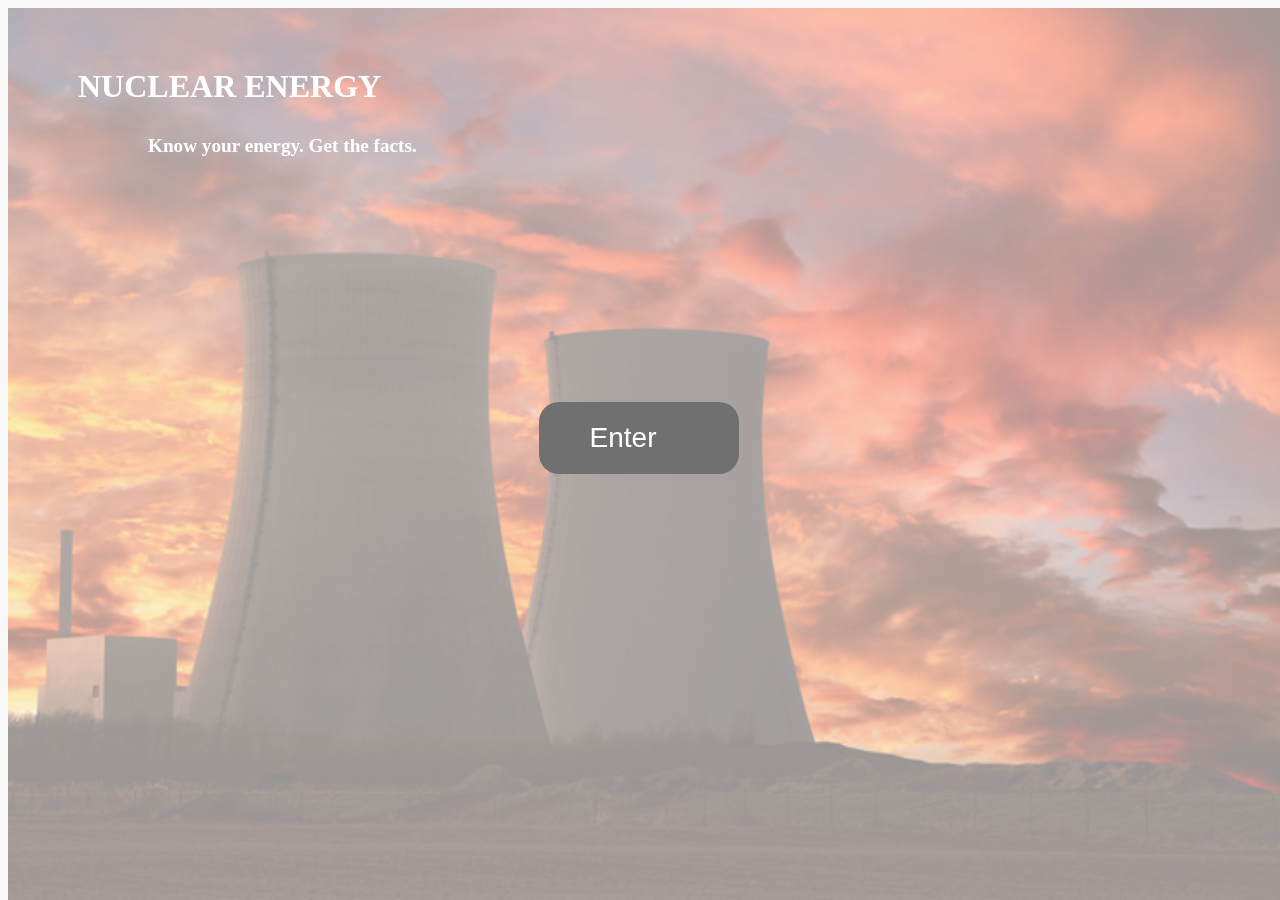
<file: index.html>
<!DOCTYPE html>
<html>
<head>
	<meta charset="utf-8">
<link rel="stylesheet" type="text/css" href="style.css">
<title>index</title>
</head>
<body>
<div id="index">
<div id=indeximg><img src="nuclearpower.jpg"></div>
<div id="indexcontent">
<h1>NUCLEAR ENERGY</h1>
<h4> Know your energy.&nbsp;Get the facts.</h4>
<a href="home.html"><button class="button" ><span>Enter</span></button></a>
</div>
</div>
</body>
</html>
</file>
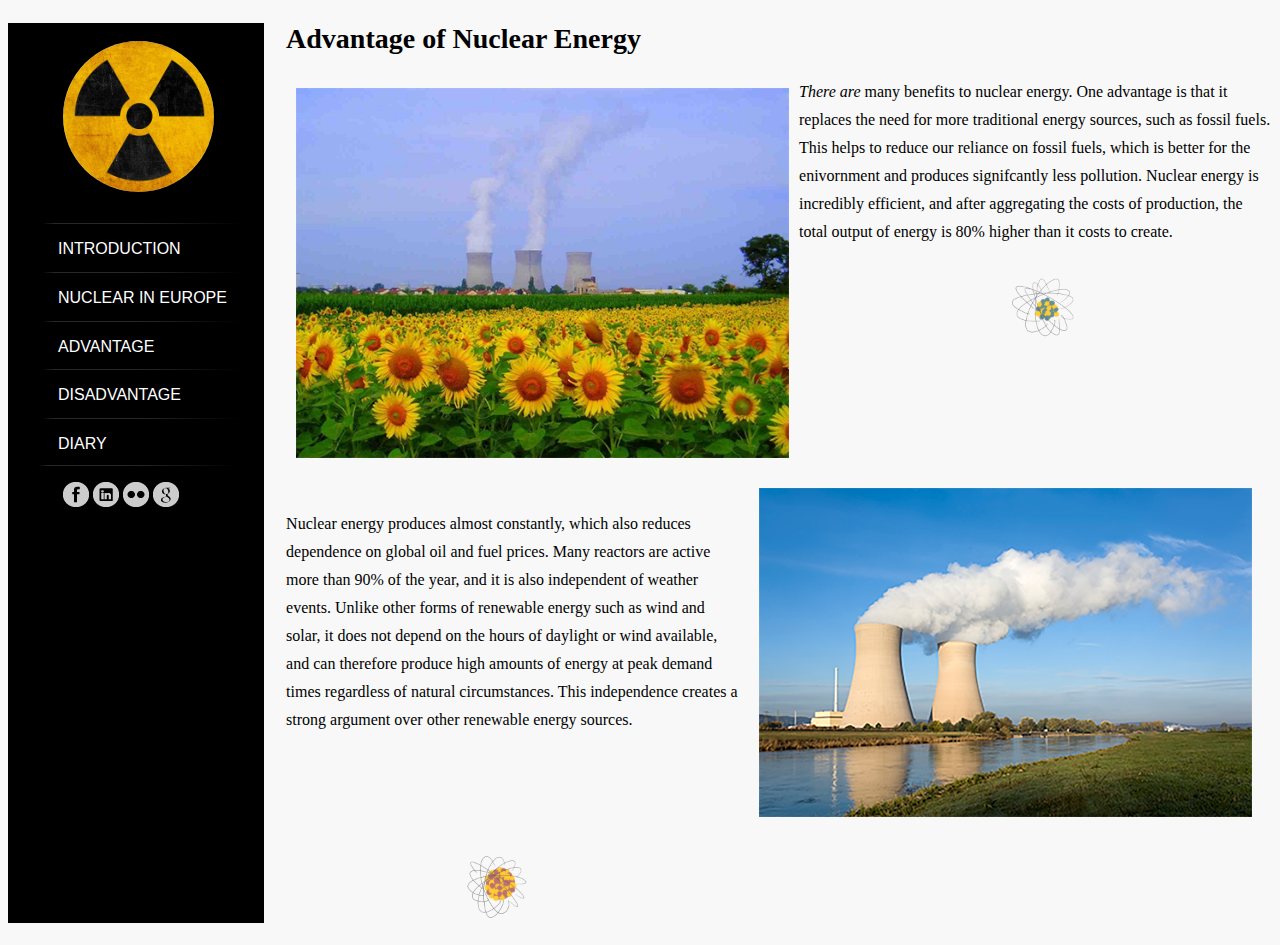
<file: advantage.html>
<!DOCTYPE html>
<html>
<head>
	<meta charset="utf-8">
	<link rel="stylesheet" type="text/css" href="style.css">
	<title>advantage</title>
</head>

<body>
<!-- NAVIGATION BAR -->
<div id="sidebar">
<div id="log">
<a href="home.html"><img src="logo_navi.jpg"></a>
</div>
<div id="menu">
<ul style="list-style-type:none">
	<li> <a href="introduction.html">INTRODUCTION</a><br> </li>
	<li> <a href="nuclear in europe.html">NUCLEAR IN EUROPE</a><br></li>
	<li> <a href="advantage.html">ADVANTAGE</a><br> </li>
	<li> <a href="disadvantage.html">DISADVANTAGE</a><br></li>
	<li> <a href="diary.html">DIARY</a><br></li>
</ul>
</div>
<div id="bottom">
	<a href="https://www.facebook.com/"><img src="icon-facebook.png"></a> 
	<a href="https://www.linkedin.com/"><img src="icon-linkedin.png"></a>
	<a href="https://www.flickr.com/"><img src="icon-flickr.png"></a>
	<a href="https://www.google.at/"><img src="icon-google.png"></a>
</div>
</div>
<!-- advantage -->
<div id="advantage">
<h2>Advantage of Nuclear Energy</h2>
<IMG class="flowers" img src="flowers.png" alt="stack">
<p><em>There are</em>  many benefits to nuclear energy. One advantage is that it replaces the need for more traditional energy sources, such as fossil fuels. 
This helps to reduce our reliance on fossil fuels, which is better for the enivornment and produces signifcantly less pollution. Nuclear energy is incredibly efficient, 
and after aggregating the costs of production, the total output of energy is 80% higher than it costs to create. 
</p>
<IMG class="displayed1"img src="mole.png" alt="molecule"  style="width:100px;height:100px;">
<IMG class="stack" img src="stack.png" alt="stack" >
 <div id="adv1"> 
 <p>
Nuclear energy produces almost constantly, which also reduces dependence on global oil and fuel prices. 
Many reactors are active more than 90% of the year, and it is also independent of weather events. 
Unlike other forms of renewable energy such as wind and solar, it does not depend on the hours of daylight or wind available, 
and can therefore produce high amounts of energy at peak demand times regardless of natural circumstances. 
This independence creates a strong argument over other renewable energy sources. 
</p>
</div>
</div>
<IMG class="displayed" img src="redmole.png" alt="molecule"  style="width:100px;height:100px;">
</body>
</html>
</file>
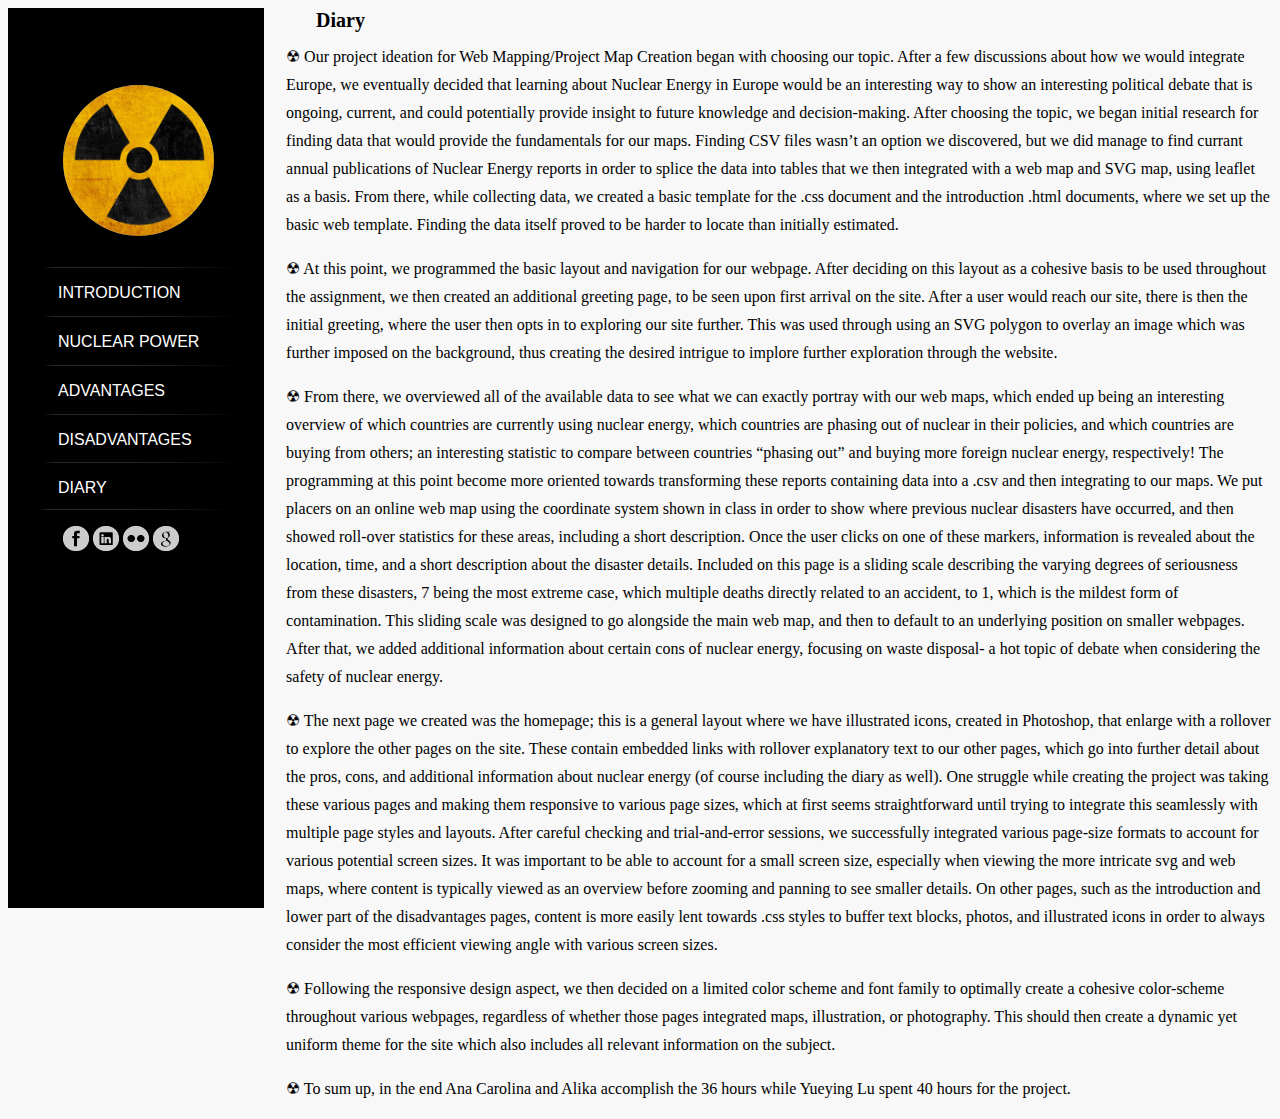
<file: diary.html>
<!doctype html>
<html>
 <head>
   <link rel="stylesheet" type="text/css" href="style.css">
      <meta charset="utf-8">
        <title>Nuclear Energy</title>
  </head>
  
  <body>
<!-- NAVIGATION BAR -->
<div id="sidebar">
<div id="log">
<h3> DIARY </h3>
<a href="home.html"><img src="logo_navi.jpg"></a>
</div>
<div id="menu">
<ul style="list-style-type:none">
	<li> <a href="introduction.html">INTRODUCTION</a><br> </li>
	<li> <a href="nuclear in europe.html">NUCLEAR POWER</a><br></li>
	<li> <a href="advantage.html">ADVANTAGES</a><br> </li>
	<li> <a href="disadvantage.html">DISADVANTAGES</a><br></li>
	<li> <a href="diary.html">DIARY</a><br></li>
</ul>
</div>
<div id="bottom">
	<a href="https://www.facebook.com/"><img src="icon-facebook.png"></a> 
	<a href="https://www.linkedin.com/"><img src="icon-linkedin.png"></a>
	<a href="https://www.flickr.com/"><img src="icon-flickr.png"></a>
	<a href="https://www.google.at/"><img src="icon-google.png"></a>
</div>
</div>
<div id="diary">
<div class="subtitle">Diary</div> 
	<p>&#9762 Our project ideation for Web Mapping/Project Map Creation began with choosing our topic. After a few discussions about how we would integrate Europe, we eventually decided that learning about Nuclear Energy in Europe would be an interesting way to show an interesting political debate that is ongoing, current, and could potentially provide insight to future knowledge and decision-making. After choosing the topic, we began initial research for finding data that would provide the fundamentals for our maps. Finding CSV files wasn’t an option we discovered, but we did manage to find currant annual publications of Nuclear Energy reports in order to splice the data into tables that we then integrated with a web map and SVG map, using leaflet as a basis. From there, while collecting data, we created a basic template for the .css document and the introduction .html documents, where we set up the basic web template. Finding the data itself proved to be harder to locate than initially estimated.
	</p>
	<p>&#9762 At this point, we programmed the basic layout and navigation for our webpage. After deciding on this layout as a cohesive basis to be used throughout the assignment, we then created an additional greeting page, to be seen upon first arrival on the site. After a user would reach our site, there is then the initial greeting, where the user then opts in to exploring our site further. This was used through using an SVG polygon to overlay an image which was further imposed on the background, thus creating the desired intrigue to implore further exploration through the website.</p>
	<p>&#9762 From there, we overviewed all of the available data to see what we can exactly portray with our web maps, which ended up being an interesting overview of which countries are currently using nuclear energy, which countries are phasing out of nuclear in their policies, and which countries are buying from others; an interesting statistic to compare between countries “phasing out” and buying more foreign nuclear energy, respectively! The programming at this point become more oriented towards transforming these reports containing data into a .csv and then integrating to our maps. We put placers on an online web map using the coordinate system shown in class in order to show where previous nuclear disasters have occurred, and then showed roll-over statistics for these areas, including a short description. Once the user clicks on one of these markers, information is revealed about the location, time, and a short description about the disaster details. Included on this page is a sliding scale describing the varying degrees of seriousness from these disasters, 7 being the most extreme case, which multiple deaths directly related to an accident, to 1, which is the mildest form of contamination. This sliding scale was designed to go alongside the main web map, and then to default to an underlying position on smaller webpages. After that, we added additional information about certain cons of nuclear energy, focusing on waste disposal- a hot topic of debate when considering the safety of nuclear energy.</p>
	<p>&#9762 The next page we created was the homepage; this is a general layout where we have illustrated icons, created in Photoshop, that enlarge with a rollover to explore the other pages on the site. These contain embedded links with rollover explanatory text to our other pages, which go into further detail about the pros, cons, and additional information about nuclear energy (of course including the diary as well).
One struggle while creating the project was taking these various pages and making them responsive to various page sizes, which at first seems straightforward until trying to integrate this seamlessly with multiple page styles and layouts. After careful checking and trial-and-error sessions, we successfully integrated various page-size formats to account for various potential screen sizes. It was important to be able to account for a small screen size, especially when viewing the more intricate svg  and web maps, where content is typically viewed as an overview before zooming and panning to see smaller details. On other pages, such as the introduction and lower part of the disadvantages pages, content is more easily lent towards .css styles to buffer text blocks, photos, and illustrated icons in order to always consider the most efficient viewing angle with various screen sizes.</p>
<p>&#9762 Following the responsive design aspect, we then decided on a limited color scheme and font family to optimally create a cohesive color-scheme throughout various webpages, regardless of whether those pages integrated maps, illustration, or photography. This should then create a dynamic yet uniform theme for the site which also includes all relevant information on the subject.
 </P>
	<p>&#9762 To sum up, in the end Ana Carolina and Alika accomplish the 36 hours while Yueying Lu spent 40 hours for the project. </P>
	</div>
	</body>
	</html>
</file>
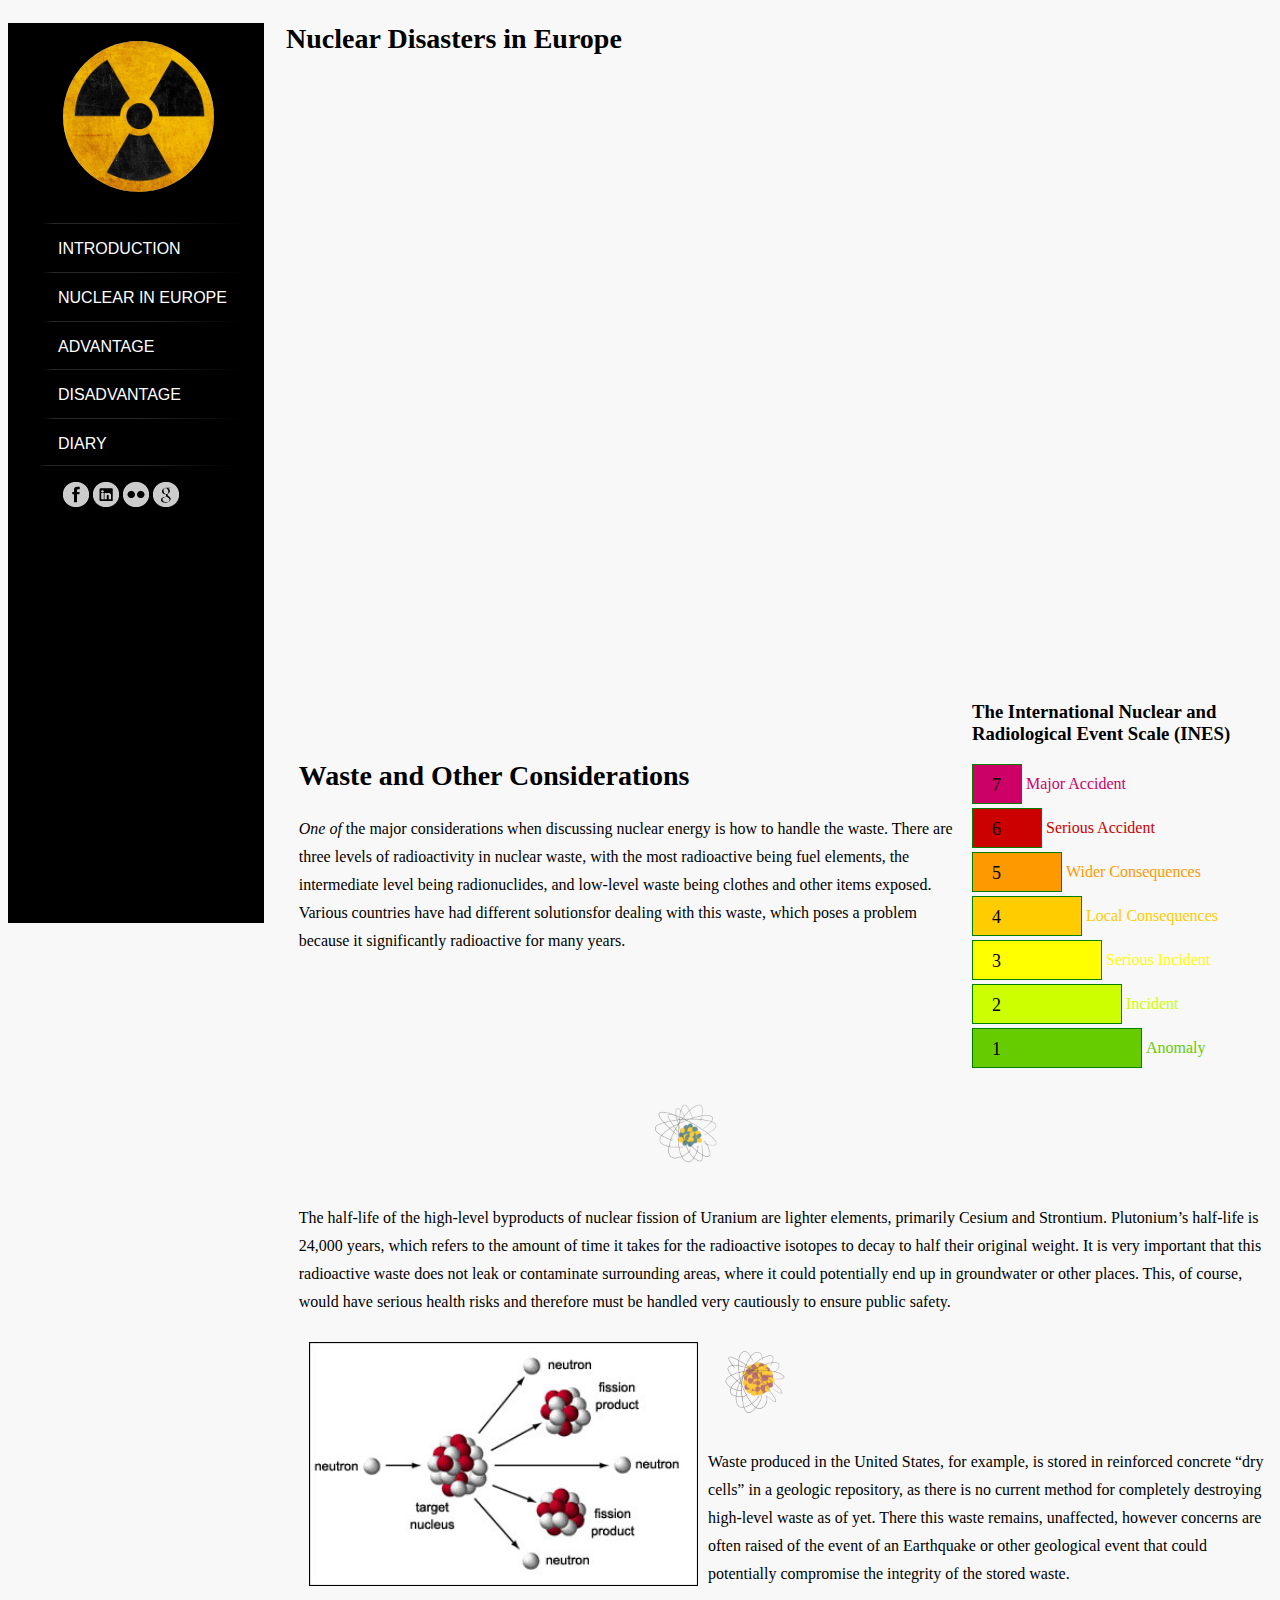
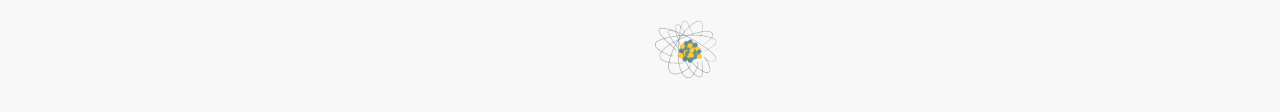
<file: disadvantage.html>
<!doctype html>
<html lang="en">
	<head>
		<meta charset="utf-8">
		<title>Disadvantage</title>
		
		<link rel="stylesheet" type="text/css" href="style.css">
		</style>
		
	<link rel="stylesheet" href="http://cdn.leafletjs.com/leaflet-0.7.3/leaflet.css">
	<script src="http://cdn.leafletjs.com/leaflet-0.7.3/leaflet.js"></script>
	
	</head>
	
	<body>
	

	
<!--Place where I inserted the navigation bar for the page desaster-->	
<div id="sidebar">
<div id="log">
<a href="home.html"><img src="logo_navi.jpg"></a>
</div>
<div id="menu">
<ul style="list-style-type:none">
<li> <a href="introduction.html">INTRODUCTION</a><br> </li>
<li> <a href="nuclear in europe.html">NUCLEAR IN EUROPE</a><br></li>
<li> <a href="advantage.html">ADVANTAGE</a><br> </li>
<li> <a href="disadvantage.html">DISADVANTAGE</a><br></li>
<li> <a href="diary.html">DIARY</a><br></li>
</ul>
<div id="bottom">
 <a href="https://www.facebook.com/"><img src="icon-facebook.png"></a> 
 <a href="https://www.linkedin.com/"><img src="icon-linkedin.png"></a>
<a href="https://www.flickr.com/"><img src="icon-flickr.png"></a>
<a href="https://www.google.at/"><img src="icon-google.png"></a>
</div>
</div>
</div>
	<div id="mapcontainer">
	<h2>Nuclear Disasters in Europe</h2>
	<div id="map">	<!--Title-->	
	</div>
	
<!-- script code removed from the slides, in order to insert my map-->	
	<script> 
	var map = L.map('map').setView([51.4, 30.1], 3); 
	//Code extracted from 04-02-leaflet-map.html example. 
	var layer = L.tileLayer('http://{s}.tile.openstreetmap.org/{z}/{x}/{y}.png', {
    attribution: '&copy; <a href="http://openstreetmap.org">OpenStreetMap</a> contributors, <a href="http://creativecommons.org/licenses/by-sa/2.0/">CC-BY-SA</a>'
}).addTo(map);
	
//Markers code for my Leaflet map. Marker for my Fleurus-Belgium. 
	var icon = L.icon({
	iconUrl: 'marker.png',
	iconSize: [35, 35], // size of the icon
	iconAnchor: [30, 24] // point of the icon which will correspond to marker's location
	});
	
	var pos = [ 50.483333, 4.533333];
	var marker = L.marker(pos, {
	title: "Fleurus-Belgium",
	icon: icon
	});
	marker.addTo(map)
    .bindPopup('<p><div style="text-align: center"><strong>Fleurus</strong></div></p><p><strong>&#9762 Year:</strong> 2006</p><p><strong>&#9762 INES Level:</strong> 4</p><p><div style="text-align: justify"><strong>&#9762 Description: </strong>Severe health effects for a worker at a commercial irradiation facility as a result of high doses of radiation.</div></p>')
	.openPopup()
	.closePopup();
	
	//Rectangle for my Leaflet regarding Fleurus-Belgium. 
	var bounds = [[50.4, 4.5], [50.5, 4.6]];
	var rect = L.rectangle(bounds, {
	color: "#0000ff",
	fill: false,
	weight: 2
	});
	rect.addTo(map);
	
	//Markers code for my Leaflet map. Marker for my Forsmark. 
	var icon = L.icon({
	iconUrl: 'marker.png',
	iconSize: [35, 35], // size of the icon
	iconAnchor: [30, 24] // point of the icon which will correspond to marker's location
	});
	
	var pos = [ 60.403333, 18.166667];
	var marker = L.marker(pos, {
	title: "Forsmark",
	icon: icon
	});
	marker.addTo(map)
    .bindPopup('<p><div style="text-align: center"><strong>Forsmark</strong></div></p><p><strong>&#9762 Year:</strong> 2006</p><p><strong>&#9762 INES Level:</strong> 2</p><p><div style="text-align: justify"><strong>&#9762 Description: </strong>Degraded safety functions for common cause failure in the emergency power supply system at nuclear power plant.</div></p>')
	.openPopup()
	.closePopup();
	
	//Rectangle for my Leaflet regarding Forsmark. 
	var bounds = [[60.4, 18.1], [60.5, 18.2]];
	var rect = L.rectangle(bounds, {
	color: "#0000ff",
	fill: false,
	weight: 2
	});
	rect.addTo(map);
	
	//Markers code for my Leaflet map. Marker for my Sellafield. 
	var icon = L.icon({
	iconUrl: 'marker.png',
	iconSize: [35, 35], // size of the icon
	iconAnchor: [30, 24] // point of the icon which will correspond to marker's location
	});
	
	var pos = [ 54.4205, -3.4975];
	var marker = L.marker(pos, {
	title: "Sellafield",
	icon: icon
	});
	marker.addTo(map)
    .bindPopup('<p><div style="text-align: center"><strong>Sellafield</strong></div></p><p><div style="text-align: center"><strong>Event I</strong></div><strong>&#9762 Year:</strong> 1957</p><p><strong>&#9762 INES Level:</strong> 5</p><p><div style="text-align: justify"><strong>&#9762 Description: </strong>Release of radioactive material to the environment following a fire in a reactor core.</div></p><p><div style="text-align: center"><strong>Event II</strong></div><strong>&#9762 Year:</strong> 2005</p><p><strong>&#9762 INES Level:</strong> 3</p><p><div style="text-align: justify"><strong>&#9762 Description: </strong>Release of large quantity of radioactive material, contained within the installation.</div></p>')
	.openPopup()
	.closePopup();
	
	//Rectangle for my Leaflet regarding Sellafield. 
	var bounds = [[54.35, -3.4], [54.45, -3.5]];
	var rect = L.rectangle(bounds, {
	color: "#0000ff",
	fill: false,
	weight: 2
	});
	rect.addTo(map);
	
	//Markers code for my Leaflet map. Marker for my Paks. 
	var icon = L.icon({
	iconUrl: 'marker.png',
	iconSize: [35, 35], // size of the icon
	iconAnchor: [30, 24] // point of the icon which will correspond to marker's location
	});
	
	var pos = [ 46.5725, 18.854167];
	var marker = L.marker(pos, {
	title: "Paks",
	icon: icon
	});
	marker.addTo(map)
    .bindPopup('<p><div style="text-align: center"><strong>Paks</strong></div></p><p><strong>&#9762 Year:</strong> 2003</p><p><strong>&#9762 INES Level:</strong> 3</p><p><div style="text-align: justify"><strong>&#9762 Description: </strong>Partially spent fuel rods undergoing cleaning in a tank of heavy water ruptured and spilled fuel pellets.</div></p>')
	.openPopup()
	.closePopup();
	
	//Rectangle for my Leaflet regarding Paks. 
	var bounds = [[46.5, 18.8], [46.6, 18.9]];
	var rect = L.rectangle(bounds, {
	color: "#0000ff",
	fill: false,
	weight: 2
	});
	rect.addTo(map);
	
	//Markers code for my Leaflet map. Marker for my Ikitelli-Turkey. 
	var icon = L.icon({
	iconUrl: 'marker.png',
	iconSize: [35, 35], // size of the icon
	iconAnchor: [30, 24] // point of the icon which will correspond to marker's location
	});
	
	var pos = [41.0792, 28.7825];
	var marker = L.marker(pos, {
	title: "Ikitelli",
	icon: icon
	});
	marker.addTo(map)
    .bindPopup('<p><div style="text-align: center"><strong>Ikitelli</strong></div></p><p><strong>&#9762 Year:</strong> 1999</p><p><strong>&#9762 INES Level:</strong> 3</p><p><div style="text-align: justify"><strong>&#9762 Description: </strong>Loss of a highly radioactive Co-60 source.</div></p>')
	.openPopup()
	.closePopup();
	
	//Rectangle for my Leaflet regarding Ikitelli-Turkey. 
	var bounds = [[41.0, 28.7], [41.1, 28.8]];
	var rect = L.rectangle(bounds, {
	color: "#0000ff",
	fill: false,
	weight: 2
	});
	rect.addTo(map);
	
	//Markers code for my Leaflet map. Marker for my Tomsk-Russia. 
	var icon = L.icon({
	iconUrl: 'marker.png',
	iconSize: [35, 35], // size of the icon
	iconAnchor: [30, 24] // point of the icon which will correspond to marker's location
	});
	
	var pos = [56.5, 84.966667];
	var marker = L.marker(pos, {
	title: "Tomsk",
	icon: icon
	});
	marker.addTo(map)
    .bindPopup('<p><div style="text-align: center"><strong>Tomsk</strong></div></p><p><strong>&#9762 Year:</strong> 1993</p><p><strong>&#9762 INES Level:</strong> 4</p><p><div style="text-align: justify"><strong>&#9762 Description: </strong>Pressure buildup led to an explosive mechanical failure.</div></p>')
	.openPopup()
	.closePopup();
	
	//Rectangle for my Leaflet regarding Tomsk-Russia. 
	var bounds = [[56.45, 84.9], [56.55, 85.0]];
	var rect = L.rectangle(bounds, {
	color: "#0000ff",
	fill: false,
	weight: 2
	});
	rect.addTo(map);
	
	//Markers code for my Leaflet map. Marker for my Cadarache-France. 
	var icon = L.icon({
	iconUrl: 'marker.png',
	iconSize: [35, 35], // size of the icon
	iconAnchor: [30, 24] // point of the icon which will correspond to marker's location
	});
	
	var pos = [43.6875, 5.761944];
	var marker = L.marker(pos, {
	title: "Cadarache",
	icon: icon
	});
	marker.addTo(map)
    .bindPopup('<p><div style="text-align: center"><strong>Cadarache</strong></div></p><p><strong>&#9762 Year:</strong> 1993</p><p><strong>&#9762 INES Level:</strong> 2</p><p><div style="text-align: justify"><strong>&#9762 Description: </strong>Spread of contamination to an area not expected by design.</div></p>')
	.openPopup()
	.closePopup();
	
	//Rectangle for my Leaflet regarding Cadarache-France. 
	var bounds = [[43.6, 5.7], [43.7, 5.8]];
	var rect = L.rectangle(bounds, {
	color: "#0000ff",
	fill: false,
	weight: 2
	});
	rect.addTo(map);
	
	//Markers code for my Leaflet map. Marker for my Vandellos-Spain. 
	var icon = L.icon({
	iconUrl: 'marker.png',
	iconSize: [35, 35], // size of the icon
	iconAnchor: [30, 24] // point of the icon which will correspond to marker's location
	});
	
	var pos = [40.951389, 0.866667];
	var marker = L.marker(pos, {
	title: "Vandellos",
	icon: icon
	});
	marker.addTo(map)
    .bindPopup('<p><div style="text-align: center"><strong>Vandellos</strong></div></p><p><strong>&#9762 Year:</strong> 1989</p><p><strong>&#9762 INES Level:</strong> 3</p><p><div style="text-align: justify"><strong>&#9762 Description: </strong>Near accident caused by fire resulting in loss of safety systems at the nuclear power station.</div></p>')
	.openPopup()
	.closePopup();
	
	//Rectangle for my Leaflet regarding Vandellos-Spain. 
	var bounds = [[40.9, 0.8], [41.0, 0.9]];
	var rect = L.rectangle(bounds, {
	color: "#0000ff",
	fill: false,
	weight: 2
	});
	rect.addTo(map);
	
	//Markers code for my Leaflet map. Marker for my Greifswald-Germany. 
	var icon = L.icon({
	iconUrl: 'marker.png',
	iconSize: [35, 35], // size of the icon
	iconAnchor: [30, 24] // point of the icon which will correspond to marker's location
	});
	
	var pos = [54.140586, 13.664422];
	var marker = L.marker(pos, {
	title: "Greifswald",
	icon: icon
	});
	marker.addTo(map)
    .bindPopup('<p><div style="text-align: center"><strong>Greifswald</strong></div></p><p><strong>&#9762 Year:</strong> 1989</p><p><strong>&#9762 INES Level:</strong> N/A</p><p><div style="text-align: justify"><strong>&#9762 Description: </strong>Excessive heating which damaged ten fuel rods.</div></p>')
	.openPopup()
	.closePopup();
	
	//Rectangle for my Leaflet regarding Greifswald-Germany. 
	var bounds = [[54.1, 13.6], [54.2, 13.7]];
	var rect = L.rectangle(bounds, {
	color: "#0000ff",
	fill: false,
	weight: 2
	});
	rect.addTo(map);
	
	//Markers code for my Leaflet map. Marker for my Chernobyl-Ukraine. 
	var icon = L.icon({
	iconUrl: 'marker.png',
	iconSize: [35, 35], // size of the icon
	iconAnchor: [30, 24] // point of the icon which will correspond to marker's location
	});
	
	var pos = [51.389553, 30.099147];
	var marker = L.marker(pos, {
	title: "Chernobyl",
	icon: icon
	});
	marker.addTo(map)
    .bindPopup('<p><div style="text-align: center"><strong>Chernobyl</strong></div></p><p><strong>&#9762 Year:</strong> 1986</p><p><strong>&#9762 INES Level:</strong> 7</p><p><div style="text-align: justify"><strong>&#9762 Description: </strong>Widespread health and environmental effects. External release of a significant fraction of reactor core inventory.</div></p>')
	.openPopup()
	.closePopup();
	
	//Rectangle for my Leaflet regarding Chernobyl-Ukraine. 
	var bounds = [[51.3, 30.0], [51.4, 30.1]];
	var rect = L.rectangle(bounds, {
	color: "#0000ff",
	fill: false,
	weight: 2
	});
	rect.addTo(map);
	
	//Markers code for my Leaflet map. Marker for my Hamm-Uentrop, Germany. 
	var icon = L.icon({
	iconUrl: 'marker.png',
	iconSize: [35, 35], // size of the icon
	iconAnchor: [30, 24] // point of the icon which will correspond to marker's location
	});
	
	var pos = [51.679167, 7.971667];
	var marker = L.marker(pos, {
	title: "Hamm-Uentrop",
	icon: icon
	});
	marker.addTo(map)
    .bindPopup('<p><div style="text-align: center"><strong>Hamm-Uentrop</strong></div></p><p><strong>&#9762 Year:</strong> 1986</p><p><strong>&#9762 INES Level:</strong> N/A</p><p><div style="text-align: justify"><strong>&#9762 Description: </strong>Spherical fuel pebble became lodged in the pipe used to deliver fuel elements to the reactor.</div></p>')
	.openPopup()
	.closePopup();
	
	//Rectangle for my Leaflet regarding Hamm-Uentrop,Germany. 
	var bounds = [[51.6, 7.9], [51.7, 8.0]];
	var rect = L.rectangle(bounds, {
	color: "#0000ff",
	fill: false,
	weight: 2
	});
	rect.addTo(map);
	
	//Markers code for my Leaflet map. Marker for my Saint Laurent des Eaux, France. 
	var icon = L.icon({
	iconUrl: 'marker.png',
	iconSize: [35, 35], // size of the icon
	iconAnchor: [30, 24] // point of the icon which will correspond to marker's location
	});
	
	var pos = [47.723982, 1.58349];
	var marker = L.marker(pos, {
	title: "Saint Laurent des Eaux",
	icon: icon
	});
	marker.addTo(map)
    .bindPopup('<p><div style="text-align: center"><strong>Saint Laurent des Eaux</strong></div></p><p><strong>&#9762 Year:</strong> 1980</p><p><strong>&#9762 INES Level:</strong> 4</p><p><div style="text-align: justify"><strong>&#9762 Description: </strong>Melting of one channel of fuel in the reactor with no release outside the site.</div></p>')
	.openPopup()
	.closePopup();
	
	//Rectangle for my Leaflet regarding Saint Laurent des Eaux, France. 
	var bounds = [[47.7, 1.5], [47.8, 1.6]];
	var rect = L.rectangle(bounds, {
	color: "#0000ff",
	fill: false,
	weight: 2
	});
	rect.addTo(map);
	
	//Markers code for my Leaflet map. Marker for my Jaslovské Bohunice,Czechoslovakia. 
	var icon = L.icon({
	iconUrl: 'marker.png',
	iconSize: [35, 35], // size of the icon
	iconAnchor: [30, 24] // point of the icon which will correspond to marker's location
	});
	
	var pos = [48.476111, 17.65];
	var marker = L.marker(pos, {
	title: "Jaslovské Bohunice",
	icon: icon
	});
	marker.addTo(map)
    .bindPopup('<p><div style="text-align: center"><strong>Jaslovské Bohunice</strong></div></p><p><strong>&#9762 Year:</strong> 1977</p><p><strong>&#9762 INES Level:</strong> 4</p><p><div style="text-align: justify"><strong>&#9762 Description: </strong>Damaged fuel integrity, extensive corrosion damage of fuel cladding and release of radioactivity.</div></p>')
	.openPopup()
	.closePopup();
	
	//Rectangle for my Leaflet regarding Jaslovské Bohunice,Czechoslovakia. 
	var bounds = [[48.4, 17.6], [48.5, 17.7]];
	var rect = L.rectangle(bounds, {
	color: "#0000ff",
	fill: false,
	weight: 2
	});
	rect.addTo(map);
	
	//Markers code for my Leaflet map. Marker for my Lucens, Switzerland. 
	var icon = L.icon({
	iconUrl: 'marker.png',
	iconSize: [35, 35], // size of the icon
	iconAnchor: [30, 24] // point of the icon which will correspond to marker's location
	});
	
	var pos = [46.7, 6.85];
	var marker = L.marker(pos, {
	title: "Lucens",
	icon: icon
	});
	marker.addTo(map)
    .bindPopup('<p><div style="text-align: center"><strong>Lucens</strong></div></p><p><strong>&#9762 Year:</strong> 1969</p><p><strong>&#9762 INES Level:</strong> N/A</p><p><div style="text-align: justify"><strong>&#9762 Description: </strong>Total loss of coolant led to a power excursion and explosion of experimental reactor.</div></p>')
	.openPopup()
	.closePopup();
	
	//Rectangle for my Leaflet regarding Lucens, Switzerland. 
	var bounds = [[46.65, 6.8], [46.75, 6.9]];
	var rect = L.rectangle(bounds, {
	color: "#0000ff",
	fill: false,
	weight: 2
	});
	rect.addTo(map);
	
	//Markers code for my Leaflet map. Marker for my Chapelcross, UK. 
	var icon = L.icon({
	iconUrl: 'marker.png',
	iconSize: [35, 35], // size of the icon
	iconAnchor: [30, 24] // point of the icon which will correspond to marker's location
	});
	
	var pos = [55.01566, -3.22605];
	var marker = L.marker(pos, {
	title: "Chapelcross",
	icon: icon
	});
	marker.addTo(map)
    .bindPopup('<p><div style="text-align: center"><strong>Chapelcross</strong></div></p><p><strong>&#9762 Year:</strong> 1967</p><p><strong>&#9762 INES Level:</strong> N/A</p><p><div style="text-align: justify"><strong>&#9762 Description: </strong>Graphite debris partially blocked a fuel channel causing a fuel element to melt and catch fire.</div></p>')
	.openPopup()
	.closePopup();
	
	//Rectangle for my Leaflet regarding Chapelcross, UK. 
	var bounds = [[54.9, -3.1], [55.1, -3.3]];
	var rect = L.rectangle(bounds, {
	color: "#0000ff",
	fill: false,
	weight: 2
	});
	rect.addTo(map);
	
	//Markers code for my Leaflet map. Marker for my Mayak, Russia. 
	var icon = L.icon({
	iconUrl: 'marker.png',
	iconSize: [35, 35], // size of the icon
	iconAnchor: [30, 24] // point of the icon which will correspond to marker's location
	});
	
	var pos = [55.7125, 60.848056];
	var marker = L.marker(pos, {
	title: "Kyshtym",
	icon: icon
	});
	marker.addTo(map)
    .bindPopup('<p><div style="text-align: center"><strong>Kyshtym</strong></div></p><p><strong>&#9762 Year:</strong> 1957</p><p><strong>&#9762 INES Level:</strong> 6</p><p><div style="text-align: justify"><strong>&#9762 Description: </strong>Significant release of radioactive material to the environment from explosion of a high activity waste tank.</div></p>')
	.openPopup()
	.closePopup();
	
	//Rectangle for my Leaflet regarding Mayak, Russia. 
	var bounds = [[55.6, 60.7], [55.8, 60.9]];
	var rect = L.rectangle(bounds, {
	color: "#0000ff",
	fill: false,
	weight: 2
	});
	rect.addTo(map);

	</script>
	
<!-- svg image -->
<div id="svg">
<h3> The International Nuclear and Radiological Event Scale (INES) </h3>
    
    <div id="svgimage7">
    <svg width="50" height="40" onclick=myFunction7()>
    <rect width="50" height="40"  stroke="green" stroke-width="2" fill="#CC0066"></rect>
	<text x="20" y="27" font-family="Palatino Linotype" font-size="18" fill="dark gray" > 7 </text>
    </svg>
    <svg height="30" width="200">
    <text x="0" y="15" fill="#CC0066">Major Accident</text>
    </svg>
	<script>
	function myFunction7() {
	    document.getElementById("demo").innerHTML = "• Major release of radio active material with widespread health and environmental effects requiring implementation of planned and extended countermeasures.";
	}
	</script>
	</div>

    <div id="svgimage6">
    <svg width="70" height="40" onclick=myFunction6()>
    <rect width="70" height="40"  stroke="green" stroke-width="2" fill="#CC0000"></rect>
	<text x="20" y="27" font-family="Palatino Linotype" font-size="18" fill="dark gray" > 6 </text>
	</svg>
	<svg height="30" width="200">
    <text x="0" y="15" fill="#CC0000">Serious Accident</text>
    </svg>
	<script>
	function myFunction6() {
	    document.getElementById("demo").innerHTML = "• Significant release of radioactive material likely to require implementation of planned countermeasures.";
	}
	</script>
	</div>

	<div id="svgimage5">
	<svg width="90" height="40" onclick=myFunction5()>
	<rect width="90" height="40"  stroke="green" stroke-width="2" fill="#FF9900"></rect>
	<text x="20" y="27" font-family="Palatino Linotype" font-size="18" fill="dark gray" > 5 </text>
	</svg>
	<svg height="30" width="180">
    <text x="0" y="15" fill="#FF9900">Wider Consequences</text>
    </svg>
	<script>
	function myFunction5() {
	    document.getElementById("demo").innerHTML = "• Limited release of radioactive material likely to require implementation ofsome planned countermeasures;</br><br>• Several deaths from radiation;</br><br>• Severe damage to reactor core;</br><br>• Release of large quantities of radioactive material within an installation with a high probability of significant public exposure. This could arise from a major criticality accident or fire.</br>";
	}
	</script>
	</div>

	<div id="svgimage4">
    <svg width="110" height="40" onclick=myFunction4()>
    <rect width="110" height="40"  stroke="green" stroke-width="2" fill="#FFCC00"></rect>
	<text x="20" y="27" font-family="Palatino Linotype" font-size="18" fill="dark gray" > 4 </text>
	</svg>
	<svg height="30" width="160">
    <text x="0" y="15" fill="#FFCC00">Local Consequences</text>
    </svg>
	<script>
	function myFunction4() {
	    document.getElementById("demo").innerHTML = "• Minor release of radioactive material unlikely to result in implementation of planned countermeasures other thanlocal food controls;</br><br>• At least one death from  radiation.</br><br>• Fuel melt or damage to fuel resulting in more than 0.1% release of coreinventory;</br><br>• Release of significant quantities of radioactive material within an installation with a high probability of significant public exposure.</br>";
	}
	</script>
	</div>

	<div id="svgimage3">
    <svg width="130" height="40" onclick=myFunction3()>
    <rect width="130" height="40"  stroke="green" stroke-width="2" fill="#FFFF00"></rect>
	<text x="20" y="27" font-family="Palatino Linotype" font-size="18" fill="dark gray" > 3 </text>
	</svg>
	<svg height="30" width="140">
    <text x="0" y="15" fill="#FFFF00">Serious Incident</text>
    </svg>
	<script>
	function myFunction3() {
	    document.getElementById("demo").innerHTML = "• Exposure in excess of ten times the statutory annual limit for workers;</br><br>• Non-lethal deterministic health effect (e.g., burns) from radiation;</br><br>• Exposure rates of more than 1 Sv/h in an operating area</br><br>• Severe contamination in an area not expected by design, with a low probability of significant public exposure;</br><br>• Near accident at a nuclear power plant with no safety provisions remaining;</br><br>• Lost or stolen highly radioactive sealed source;</br><br>• Misdelivered highly radioactive sealed source without adequate procedures in place to handle it.</br>";
	}
	</script>
	</div>

	<div id="svgimage2">
    <svg width="150" height="40" onclick=myFunction2()>
    <rect width="150" height="40"  stroke="green" stroke-width="2" fill="#CCFF00"></rect>
	<text x="20" y="27" font-family="Palatino Linotype" font-size="18" fill="dark gray" > 2 </text>
	</svg>
	<svg height="30" width="120">
    <text x="0" y="15" fill="#CCFF00">Incident</text>
    </svg>
	<script>
	function myFunction2() {
	    document.getElementById("demo").innerHTML = "• Exposure of a member of the public in excess of 10 mSv;</br><br>• Exposure of a worker in excess of the statutory annual limits;</br><br>• Radiation levels in an operating area of more than 50 mSv/h;</br><br>• Significant contamination within the facility into an area not expected by design;</br><br>• Significant failures in safety provisions but with no actual consequences;</br><br>• Found highly radioactive sealed orphan source, device or transportpackage with safety provisions intact;</br><br>• Inadequate packaging of a highly radioactive sealed source.</br>";
	}
	</script>

	</div>
	<div id="svgimage1">
    <svg width="170" height="40" onclick=myFunction1()>
    <rect width="170" height="40"  stroke="green" stroke-width="2" fill="#66CC00"></rect>
	<text x="20" y="27" font-family="Palatino Linotype" font-size="18" fill="dark gray" > 1 </text>
	</svg>
	<svg height="30" width="100">
    <text x="0" y="15" fill="#66CC00">Anomaly</text>
    </svg>
	<script>
	function myFunction1() {
	    document.getElementById("demo").innerHTML = "• Over exposure of a member of the public in excess of statutory annual limits;</br><br>• Minor problems with safety components with significant defence-in-depth remaining;</br><br>• Low activity lost or stolen radioactivesource, device or transport package.</br>";
	}
	</script>
	</div>

<div id="informationbox">
<p id="demo"></p>
</div>
</div>
</div>
<br> <br> <BR>
<!-- disadvantage -->

<div id="waste">
<h2>Waste and Other Considerations</h2>	

		<p><em>One of</em>  the major considerations when discussing nuclear energy is how to handle the waste. There are three levels of radioactivity in nuclear waste, with the most radioactive being fuel elements, the intermediate level being radionuclides, and low-level waste being clothes and other items exposed. 
		Various countries have had different solutionsfor dealing with this waste, which poses a problem because it significantly radioactive for many years. 
		</p>

		<IMG class="displayed"img src="mole.png" alt="molecule">

		 <p>
		The half-life of the high-level byproducts of nuclear fission of Uranium are lighter elements, primarily Cesium and Strontium. Plutonium’s half-life is 24,000 years, which refers to the amount of time it takes for the radioactive isotopes to decay to half their original weight. 
		It is very important that this radioactive waste does not leak or contaminate surrounding areas, where it could potentially end up in groundwater or 
		other places. This, of course, would have serious health risks and therefore must be handled very cautiously to ensure public safety. 
		</p>
		<IMG class="fission" img src="fission.png" alt="fission" >
		<IMG class="displayed" img src="redmole.png" alt="molecule">
		<p>Waste produced in the United States, for example, is stored in reinforced concrete “dry cells” in a geologic repository, as there is no current method for completely destroying high-level waste as of yet. There this waste remains, unaffected, however 
		concerns are often raised of the event of an Earthquake or other geological event that could potentially compromise the integrity of the stored waste. 
		</p>
		<IMG class="displayed"img src="mole.png" alt="molecule">
</div>
</div>
</body>
</html>
</file>
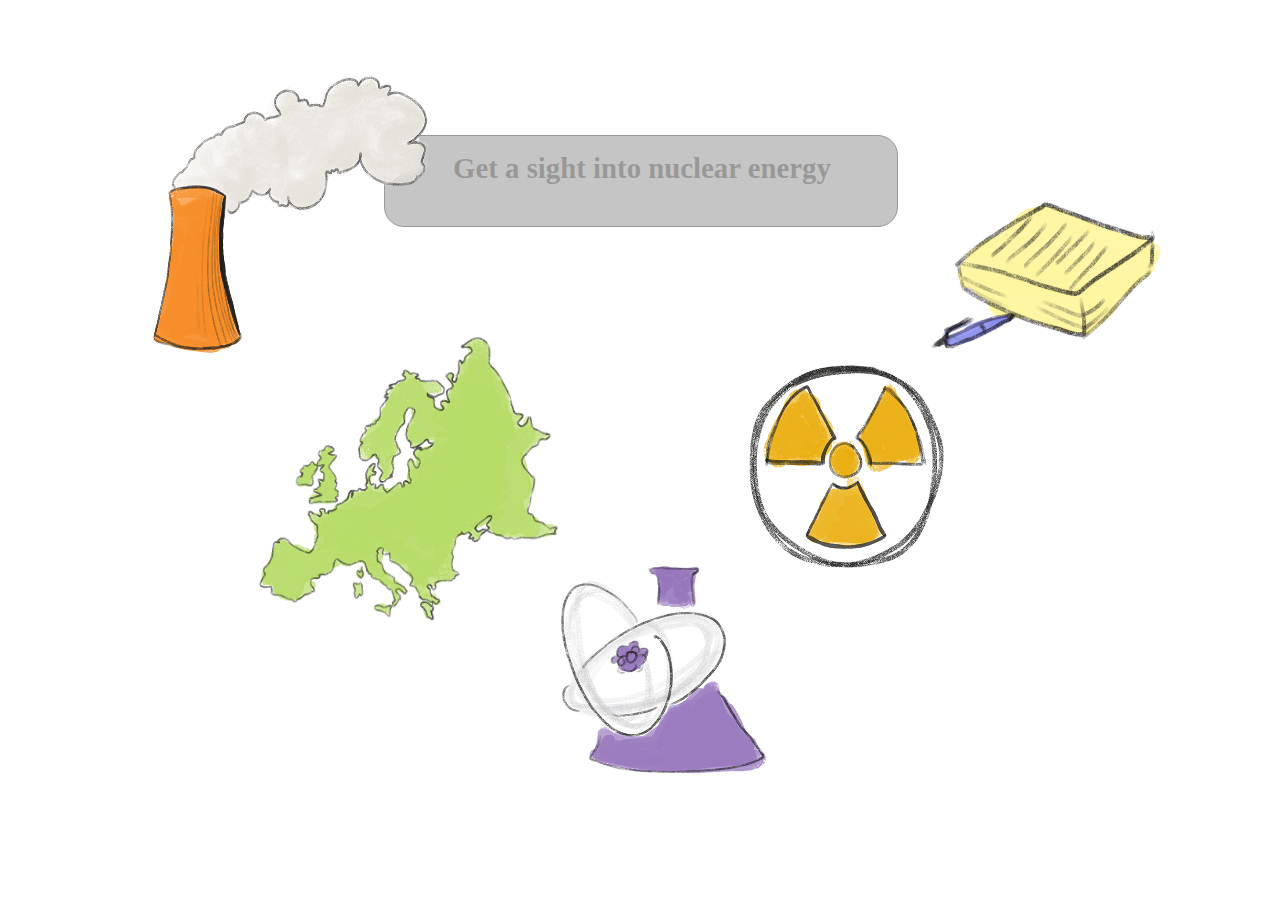
<file: home.html>
<!doctype html>
<html>
 <head>
   <link rel="stylesheet" type="text/css" href="style_home.css">
      <meta charset="utf-8">
        <title>Nuclear Energy</title>
  </head>

  <body>
	<div class="responsive2">
      <div class="box"><p>Get a sight into nuclear energy</p></div></div>

      <div class="responsive">
        <div class="marker1">
          <figure><a href="introduction.html"><img src="reactor.png" title="Introduction"/></a>
          </figure></div>
      </div>
	  
	  <div class="responsive">
      <div class="marker2">
          <figure><a href="nuclear in europe.html"><img src="europe.png" title="Nuclear Energy in Europe"/></a>
          </figure></div></div>
		  
	<div class="responsive1">
      <div class="marker3">
          <figure><a href="advantage.html"><img src="molecule.png" title="Benefits"/></a>
          </figure></div></div>
		  
<div class="responsive1">
      <div class="marker4">
          <figure><a href="disadvantage.html"><img src="symbol.png" title="Disadvantages"/></a>
          </figure></div></div>
		  
<div class="responsive1">
      <div class="marker5">
          <figure><a href="diary.html"><img src="diary.png" title="Diary"/></a>
          </figure></div></div>

      </body>

</html>
</file>
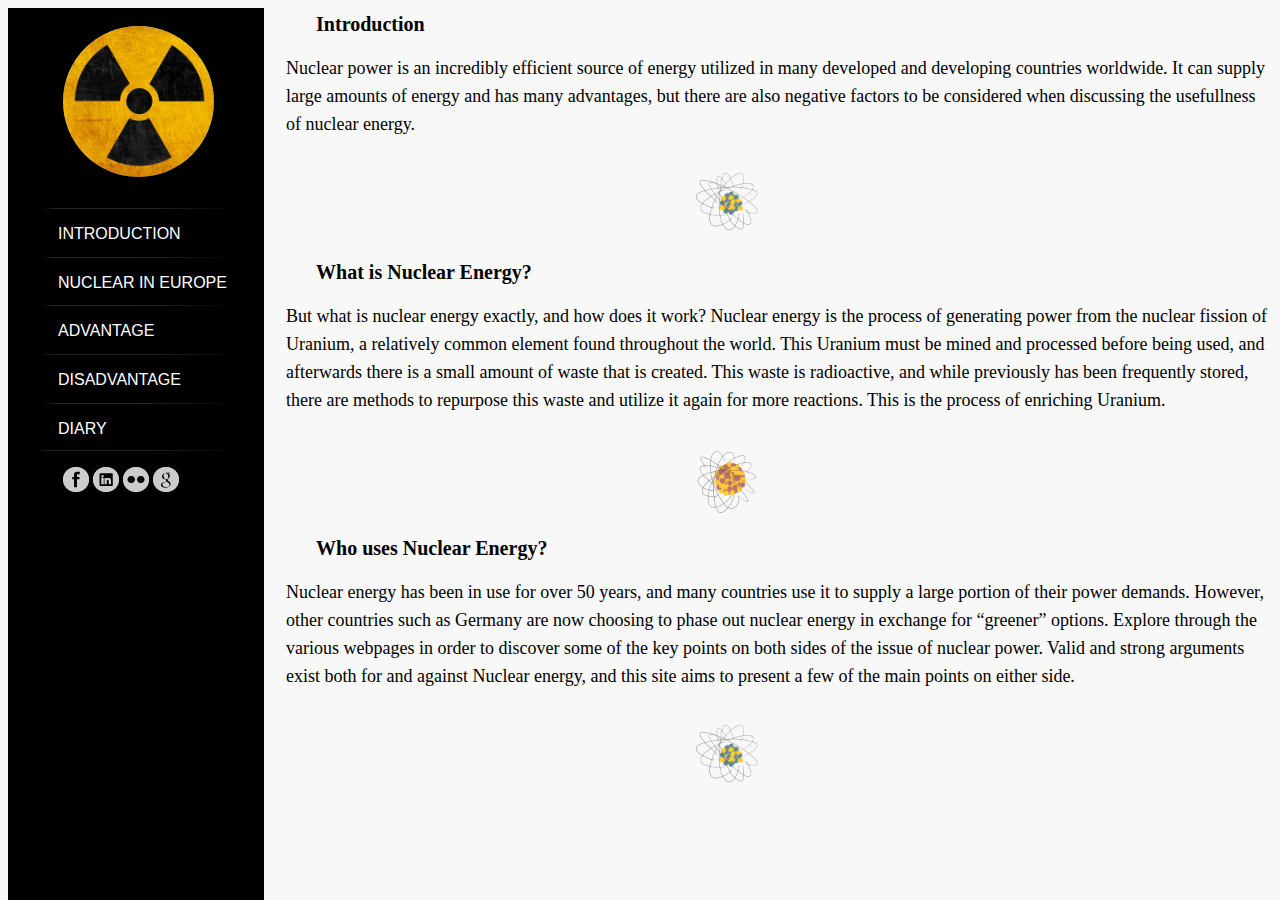
<file: introduction.html>
<!DOCTYPE html>
<html>
<head>
	<meta charset="utf-8">
	<link rel="stylesheet" type="text/css" href="style.css">
	<title>introduction</title>
	
	<style>

img {max-width: 100%;}
@media (min-width: 600px) {
    .thumbnails img {
        margin: 5px;
    }
    .thumbnails {
        margin: 0 -5px;
    }
}

	</style>
</head>

<body>
<!-- NAVIGATION BAR -->
<div id="sidebar">
<div id="log">
<a href="home.html"><img src="logo_navi.jpg"></a>
</div>
<div id="menu">
<ul style="list-style-type:none">
	<li> <a href="introduction.html">INTRODUCTION</a><br> </li>
	<li> <a href="nuclear in europe.html">NUCLEAR IN EUROPE</a><br></li>
	<li> <a href="advantage.html">ADVANTAGE</a><br> </li>
	<li> <a href="disadvantage.html">DISADVANTAGE</a><br></li>
	<li> <a href="diary.html">DIARY</a><br></li>
</ul>
</div>
<div id="bottom">
	<a href="https://www.facebook.com/"><img src="icon-facebook.png"></a> 
	<a href="https://www.linkedin.com/"><img src="icon-linkedin.png"></a>
	<a href="https://www.flickr.com/"><img src="icon-flickr.png"></a>
	<a href="https://www.google.at/"><img src="icon-google.png"></a>
</div>
</div>

<!-- introduction -->
<div id="introduction">
	<div class="subtitle">Introduction</div>
	<p>Nuclear power is an incredibly efficient source of energy utilized in many developed and developing countries worldwide. It can supply large amounts of energy and has many advantages, but there are also negative factors to be considered when discussing the usefullness of nuclear energy. </p> 
	<IMG class="displayed" img src="mole.png" alt="molecule" >
	
	<div class="subtitle">What is Nuclear Energy?</div>
	<p> But what is nuclear energy exactly, and how does it work? Nuclear energy is the process of generating power from the nuclear fission of Uranium, a relatively common element found throughout the world. This Uranium must be mined and processed before being used, and afterwards there is a small amount of waste that is created. This waste is radioactive, and while previously has been frequently stored, there are methods to repurpose this waste and utilize it again for more reactions. This is the process of enriching Uranium. 
	</p>
	<IMG class="displayed" img src="redmole.png" alt="molecule">

	<div class="subtitle">Who uses Nuclear Energy?</div>
	<p>Nuclear energy has been in use for over 50 years, and many countries use it to supply a large portion of their power demands. However, other countries such as Germany are now choosing to phase out nuclear energy in exchange for  “greener” options.
	Explore through the various webpages in order to discover some of the key points on both sides of the issue of nuclear power. Valid and strong arguments exist both for and against Nuclear energy, and this site aims to present a few of the main points on either side.
	</p>
	<IMG class="displayed" img src="mole.png" alt="molecule" >
	</font>




	
</div>
</body>
</html>
</file>
<file: style.css>
/*index page*/
	/*background image*/
#indeximg img{
	position: fixed;
	width: 100%;
	height: 100%;
	opacity: 0.4;
}
	/*index page content*/
#indexcontent {
	position: absolute;
	background-size: 100% 100%;
	z-index: 1px;
}
	/*index page title*/
#indexcontent h1{	
	margin-top: 10%;
	color: white;
	font-family: "Times New Roman", Times, serif;
	font-size: 200%;
}
	/*index page words*/
#index h4{
	color: white;
	font-family: "Times New Roman", Times, serif;
	font-size: 120%;
}
	/*index page button*/
#indexcontent a{
	text-decoration: none;
}
.button {
	display: block;
	margin-left: 130%;
	margin-top: 50%;
	text-align: center;
	border-radius: 4px;
	background-color: #707070;
	border: none;
	color: #FFFFFF;
	font-size: 28px;
    padding: 20px;
	width: 200px;
	transition: all 0.5s;
	cursor: pointer;
  	border-radius: 20px;
  	opacity: 1;
}
.button span {
  cursor: pointer;
  transition: 0.5s;
   z-index: 1px;
   opacity: 1;
}
.button span:after {
  content: '>>';
  opacity: 0;
  top: 0;
  right: -20px;
  transition: 0.5s;
  
}
.button:hover span {
  padding-right: 25px;
  
}
.button:hover span:after {
  opacity: 1;
  right: 0;
  z-index: 1px;
}

/*responsive part of index page*/
@media  (min-width: 320px) {
	#indexcontent h1{
		font-size: 100%;
		margin-left: 70px;
		margin-top: 20px;
	}
	#index h4{
		font-size: 80%;
		margin-left: 140px;
		margin-top: 8px;
	}
	.button{
		width: 100px;
		font-size: 18px;
		margin-left: 50%;
		margin-top: 25%;
	}
}

@media  (min-width: 580px) {
	#indexcontent h1{
		font-size: 120%;
		margin-left: 70px;
		margin-top: 40px;
	}
	#index h4{
		font-size: 100%;
		margin-left: 140px;
		margin-top: 15px;
	}
	.button{
		width: 150px;
		font-size: 24px;
		margin-left: 80%;
		margin-top: 45%;
	}
}

@media  (min-width: 780px) {
	#indexcontent h1{
		font-size: 200%;
		margin-left: 70px;
		margin-top: 60px;
	}
	#index h4{
		font-size: 120%;
		margin-left: 140px;
		margin-top: 30px;
	}
	.button{
		width: 200px;
		font-size: 28px;
		margin-left: 130%;
		margin-top: 60%;
	}
}



/*navigation bar*/
#sidebar {
    background: url(noize.png) repeat 100% 0;
    background-color: black;
    position: fixed;
    height: 100%;
}
	/*navigation bar logo image*/
#log img{
	border-radius: 100px;
}

#log img:hover{
	transform: scale(1.05);
}
	
.log a{
	margin-top:10px;
	
}
	/*navigation bar list*/
#menu ul{
	
	background: transparent url(menu-line.png) no-repeat center bottom;
}
#menu li a {
    display: block;
    color: white;
    text-decoration: none;
    background: transparent url(menu-line.png) no-repeat center top;
    font-family: 'Tahoma', sans-serif;
}
#menu li a:hover {
    color: #ffb400;
}
#menu li a:active {
	color: #ffb400;
}
#bottom {
	margin-left:55px;
	}
.bottom img{
	margin-left: 10px;
	}

/*responsive part of navigation bar*/
@media  (min-width: 220px){
	#sidebar{
		width: 50%;
	}
	#log {
     margin-left: 25px;
     padding-left: 10px;
     padding-bottom: 10px;
	}
	#log img{
		width: 40%;
	}
	#menu ul{
		padding:0px 0px 0px 10px;
		font-size: 12px;
		line-height: 80%;
	}
	#menu li a{
		 padding: 20px 0px 0px 10px;
	}
	#bottom {
	margin-left:15px;
	}
}
@media  (min-width: 580px){
	#sidebar{
		width: 30%;
	}
	#log {
     margin-left: 25px;
     padding-left: 10px;
     padding-bottom: 10px;
	}
	#log img{
		width: 50%;
	}
	#menu ul{
		padding:0px 0px 0px 10px;
		font-size: 14px;
		line-height: 90%;
	}
	#menu li a{
		 padding: 20px 0px 0px 10px;
	}
	#bottom {
	margin-left:30px;

	}
	
}
@media  (min-width: 780px){
	#sidebar{
		width: 20%;
	}
	#log {
	 margin-top:15px;
     margin-left: 35px;
     padding-top: 3px;
     padding-left: 20px;
     padding-bottom: 10px;
	}
	#log img{
		width: 75%;
	}
	#menu ul{
		padding:0px 0px 0px 10px;
		font-size: 16px;
	}
	#menu li a{
		 padding: 20px 0px 0px 40px;
	}
	#bottom {
	margin-left:55px;
	width: 100%;
	}
}




/*background color of pages*/
body {
    background-color: #f8f8f8;
}

/*homepage*/
.box {
 position: absolute;
 left: 33%;
 top: 20%;
 bottom: 40px;
 right: 300px;
 width: 500px;
 height: 75px;
 border-radius: 20px;
 background-color: #707070;
    border: 1px solid black;
    opacity: 0.4;
    filter: alpha(opacity=30);
}
div.box p {
	padding: 15px 5px 5px 25px;
	font-family: tahoma;
	font-size: 30px;
    margin: 0;
    font-weight: bold;
    color: #000000;
  }
  
.marker1{
	position:absolute;
	left: 3%;
	top: 5%;
}
.marker1 img{
	width:300px;
	height:300px;
}
.marker1 figure:hover img {
	-webkit-transform: scale(1.3);
	transform: scale(1.3);
}

.marker2{
	position:absolute;
	left: 12%;
	top: 35%;
}
.marker2 img{
 width: 300px; 
 height: 300px;
}
.marker2 figure:hover img {
	-webkit-transform: scale(1.3);
	transform: scale(1.3);
}

.marker3 {
	position:absolute;
	left: 85%;
	top: 40%;
}
.marker3 img{
 width:250px; /* Size of marker image */
 height:250px;
}
.marker3 figure:hover img {
	-webkit-transform: scale(1.3);
	transform: scale(1.3);
}

.marker4 {
	position:absolute;
	left: 72%;
	top:-35%;
}
.marker4 img{
  width: 250px; /* Size of marker image */
  height: 230px;
  }
.marker4 figure:hover img {
	-webkit-transform: scale(1.3);
	transform: scale(1.3);
}

.marker5 {
	position:absolute;
	left: 145%;
	top:-80%;
}
.marker5 img{
  width: 250px; /* Size of marker image */
  height: 160px;
  
  }
.marker5 figure:hover img {
	-webkit-transform: scale(1.3);
	transform: scale(1.3);
}

/*introduction page*/
@media  (min-width: 220px){
	#introduction {
	margin-left: 53%;
	}
	#introduction p{
		font-size: 14px;
	}
	#introduction img{
		height: 70px;
		width: 70px;
		position: relative;
		margin: 0 40%;
	}
	.subtitle{
		font-size: 18px;
		font-weight: bold;
		margin-left: 20px;
		padding-top: 2px;
	}
}
@media  (min-width: 580px){
	#introduction {
	margin-left: 32%;
	}
	#introduction p{
		font-size: 16px;
	}
	#introduction img{
		height: 100px;
		width: 100px;
		position: relative;
		margin: 0 40%;
	}
	.subtitle{
		font-size: 22px;
		font-weight: bold;
		margin-left: 30px;
		padding-top: 3px;
	}
}
@media  (min-width: 780px){
	#introduction {
	margin-left: 22%;
	}
	#introduction p{
		font-size: 18px;
	}
	#introduction img{
		height: 100px;
		width: 100px;
		position: relative;
		margin: 0 40%;
	}
	.subtitle{
		font-size: 28px;
		font-weight: bold;
		margin-left: 30px;
		padding-top: 5px;
	}
}


/*nuclear in europe page*/
/*staticstic map page*/
#statisticsmap h2{
	position: absolute;
}
#svgmap{
	display: inline;
	position: absolute;
}
#infocontainer{
	display: inline-block;	
	font-family: "palatino Linotype";
}
.information
{
	display:none;
}

.infocountries:hover {
	opacity: 0.5;
}
/*responsive part of statistic map*/
@media  (min-width: 220px){
	#statisticsmap{
	margin-left: 53%;
	}
	#statisticsmap h2{
	font-size:14px; 
	margin-left: 53%;
	}
	#svgmap{
	margin-top: 5%;
    display: inline-block;
    position: relative;
    vertical-align: middle;
    overflow: hidden;         
	}
	.svg-content {
    display: inline-block;
    position: absolute;
    width: 40%;
    height: 220px;
}
	#infocontainer{
	margin-left: 32%;
	line-height: 60%;
	}

}
@media  (min-width: 580px){
	#statisticsmap{
	margin-left: 32%;
	}
	#statisticsmap h2{
	font-size:16px; 
	margin-left: 32%;
	}
	#svgmap{
	margin-top: 6%;
    display: inline-block;
    position: relative;
    vertical-align: middle;
    overflow: hidden;         
	}
	.svg-content {
    display: inline-block;
    position: absolute;
    width: 40%;
    height: 320px;
}
	#infocontainer{
	margin-left: 32%;
	line-height: 60%;
	}

}	
@media  (min-width: 780px){
	#statisticsmap{
	margin-left: 22%;
	}
	#statisticsmap h2{
	font-size:18px; 
	margin-left: 22%;
	}
	#svgmap{
	margin-top: 6%;
    display: inline-block;
    position: absolute;
    vertical-align: middle;
    overflow: hidden;         
	}
	.svg-content {
    display: inline-block;
    position: absolute;
    width: 50%;
    height: 520px;
}
	#infocontainer{
	float: right;
	margin-right: 10px;
	line-height: 60%;
	}

}

/*advantage page*/
@media  (min-width: 220px){
	#advantage {
	margin-left: 53%;
	}
	h2{
		font-size: 22px;
	}
	p {
	    line-height: 20px;
		font-family: "Palatino Linotype";
	}
	/*molecule photos styling*/
	IMG.displayed {
	    display: block;
		margin-left: 35%; 
		padding-right: 30%;
	}
	IMG.displayed1 {
	    display: block;
		margin-left: 50%; 
		padding-left: 20%;
	}
	IMG.stack {
	    display: block;
		float: right;
		width: 50%;
		margin: 20px;
	}
	IMG.flowers {
	    display: block;
		float: left;
		width: 50%;
		margin: 10px;
	}

	IMG.fission {
	    display: block;
		float: left;
		width: 40%;
		margin: 10px;
	}
	#adv1 {
		margin-top: 15%;
	}
}
@media  (min-width: 580px){
	#advantage {
	margin-left: 32%;
	}
	h2{
		font-size: 26px;
	}
	p {
	    line-height: 24px;
		font-family: "Palatino Linotype";
	}
	/*molecule photos styling*/
	IMG.displayed {
	    display: block;
		margin-left: 35%; 
		padding-right: 30%;
	}
	IMG.displayed1 {
	    display: block;
		margin-left: 50%; 
		padding-left: 20%;
	}
	IMG.stack {
	    display: block;
		float: right;
		width: 50%;
		margin: 20px;
	}
	IMG.flowers {
	    display: block;
		float: left;
		width: 50%;
		margin: 10px;
	}

	IMG.fission {
	    display: block;
		float: left;
		width: 40%;
		margin: 10px;
	}
	#adv1 {
		margin-top: 15%;
	}
}
@media  (min-width: 780px){
	#advantage {
	margin-left: 22%;
	}
	h2{
		font-size: 28px;
	}
	p {
	    line-height: 28px;
		font-family: "Palatino Linotype";
	}
	/*molecule photos styling*/
	IMG.displayed {
	    display: block;
		margin-left: 35%; 
		padding-right: 30%;
	}
	IMG.displayed1 {
	    display: block;
		margin-left: 50%; 
		padding-left: 20%;
	}
	IMG.stack {
	    display: block;
		float: right;
		width: 50%;
		margin: 20px;
	}
	IMG.flowers {
	    display: block;
		float: left;
		width: 50%;
		margin: 10px;
	}

	IMG.fission {
	    display: block;
		float: left;
		width: 40%;
		margin: 10px;
	}
	#adv1 {
		margin-top: 15%;
	}
}




/*disadvantage page*/
/*leaflet map*/
@media  (min-width: 220px){
	#mapcontainer {
	margin-left: 53%;
	}
	h2 {
		font-size: 22px;
	}
	#map {
		
		display: inline-block;
		width: 250px;
		height: 200px;
	}
	/*scale image and description*/
	#svg {
		display: inline-block;
		margin-left: 10px;
		padding-right: 20px;
		width: 180px;
		cursor: pointer;

	}
	#informationbox{
		margin-top: 5px;
		width: 280px;
		font-family: "Palatino Linotype";
	}

	#waste {
		margin-left: 53%;
	}
	.displayed{
		width: 80px;
		height: 80px;
		margin-left: 50px;
	}

}
@media  (min-width: 580px){
	#mapcontainer {
	margin-left: 32%;
	}
	h2 {
		font-size: 26px;
	}
	#map {
		
		display: inline-block;
		width: 400px;
		height: 300px;
	}
	/*scale image and description*/
	#svg {
		display: inline-block;
		margin-left: 10px;
		padding-right: 20px;
		width: 180px;
		cursor: pointer;

	}
	#informationbox{
		margin-top: 5px;
		width: 280px;
		font-family: "Palatino Linotype";
	}

	#waste {
		margin-left: 32%;
	}
	.displayed{
		width: 100px;
		height: 100px;
		margin-left: 50px;
	}

}


@media  (min-width: 780px){
	#mapcontainer {
	margin-left: 22%;
	}
	h2 {
		font-size: 28px;
	}
	#map {
		
		display: inline-block;
		width: 700px;
		height: 600px;
	}
	/*scale image and description*/
	#svg {
		display: inline-block;
		float: right;
		padding-right: 20px;
		width: 280px;
		cursor: pointer;

	}
	#informationbox{
		margin-top: 5px;
		width: 280px;
		font-family: "Palatino Linotype";
	}

	#waste {
		margin-left: 23%;
	}
	.displayed{
		width: 100px;
		height: 100px;
		margin-left: 50px;
	}

}

/*diary page*/
@media  (min-width: 220px){
	#diary{
		margin-left: 53%;
		line-height: 70%;
	}
	.subtitle{
		font-size: 16px;
		font-weight: bold;
	}
	#diary p{
		font-size: 12px;
	}
}
@media  (min-width: 580px){
	#diary{
		margin-left: 32%;
		line-height: 80%;
	}
	.subtitle{
		font-size: 18px;
		font-weight: bold;
	}
	#diary p{
		font-size: 14px;
	}
}
@media  (min-width: 780px){
	#diary{
		margin-left: 22%;
		line-height: 90%;
	}
	.subtitle{
		font-size: 20px;
		font-weight: bold;
	}
	#diary p{
		font-size: 16px;
	}
}
</file>
<file: style_home.css>
/*homepage*/
.box {
 position: absolute;
 left: 33%;
 top: 20%;
 bottom: 40px;
 right: 300px;
 width: 500px;
 height: 75px;
 border-radius: 20px;
 background-color: #707070;
    border: 1px solid black;
    opacity: 0.4;
    filter: alpha(opacity=30);
}
.box p {
	font-family: tahoma;
	font-size: 30px;
    margin: 0;
    font-weight: bold;
    color: #000000;
}
/* Responsive part of my home page - icons*/
.responsive{
	float:left;
} 
.responsive1{
	float:right;
}
.responsive2{
	text-align: center;
}

@media (min-width: 220px) {
.box{ position: absolute;
		width: 30%;
		height:10%;
		top: 8%;
		left: 34%;
}
.box p	{padding: 6px 8px 5px 10px;
	font-size: 80%;
	}

.marker1{
	position:absolute;
	left: -10%;
	top: 15%;
}
.marker1 img{
	width:40%;
	height:40%;
}
.marker1 figure:hover img {
	-webkit-transform: scale(1.3);
	transform: scale(1.3);
}
.marker2{
	position:absolute;
	left: 0%;
	top: 30%;
}
.marker2 img{
	width:30%;
	height:30%;
}
.marker2 figure:hover img {
	-webkit-transform: scale(1.3);
	transform: scale(1.3);
}
.marker3 {
	position:absolute;
	left: 21%;
	top: 40%;
}
.marker3 img{
	width:35%;
	height:35%;
}
.marker3 figure:hover img {
	-webkit-transform: scale(1.3);
	transform: scale(1.3);
}
.marker4 {
	position:absolute;
	left: 40%;
	top:31%;
}
.marker4 img{
 	width:50%;
	height:50%;
  }
.marker4 figure:hover img {
	-webkit-transform: scale(1.3);
	transform: scale(1.3);
}
.marker5 {
	position:absolute;
	left:55%;
	top: 21%;
	
}
.marker5 img{
	width:100%;
	height:100%;
  }
.marker5 figure:hover img {
	-webkit-transform: scale(1.3);
	transform: scale(1.3);
}  

@media (min-width: 580px) {
.box{ position: absolute;
		width: 40%;
		height:10%;
		top: 14%;
		left: 22%;
}
.box p	{padding: 21px 8px 5px 10px;
	font-size: 98%;
	}
.marker1{
	position:absolute;
	left: -8%;
	top: 10%;
}
.marker1 img{
	width:180px;
	height:180px;
}
.marker1 figure:hover img {
	-webkit-transform: scale(1.3);
	transform: scale(1.3);
}
.marker2{
	position:absolute;
	left: -1%;
	top: 40%;
}
.marker2 img{
 width: 160px; 
 height: 160px;
}
.marker2 figure:hover img {
	-webkit-transform: scale(1.3);
	transform: scale(1.3);
}
.marker3 {
	position:absolute;
	left: 23%;
	top: 62%;
}
.marker3 img{
 width:150px; /* Size of marker image */
 height:150px;
}
.marker3 figure:hover img {
	-webkit-transform: scale(1.3);
	transform: scale(1.3);
}
.marker4 {
	position:absolute;
	left:45%;
	top:42%;
}
.marker4 img{
  width: 145px; /* Size of marker image */
  height: 125px;
  }
.marker4 figure:hover img {
	-webkit-transform: scale(1.3);
	transform: scale(1.3);
}
.marker5 {
	position:absolute;
	left: 61%;
	top:22%;
}
.marker5 img{
  width: 150px; /* Size of marker image */
  height: 90px;
  }
.marker5 figure:hover img {
	-webkit-transform: scale(1.3);
	transform: scale(1.3);
}}

@media (min-width: 780px) {
.box{ position: absolute;
		width: 40%;
		height:10%;
		top: 15%;
		left: 30%;
}
.box p	{padding: 16px 8px 5px 10px;
	font-size: 180%;
	}
.marker1{
	position:absolute;
	left: 7%;
	top: 5%;
}
.marker1 img{
	width:300px;
	height:300px;
}
.marker1 figure:hover img {
	-webkit-transform: scale(1.3);
	transform: scale(1.3);
}
.marker2{
	position:absolute;
	left: 17%;
	top: 35%;
}
.marker2 img{
 width: 300px; 
 height: 300px;
}
.marker2 figure:hover img {
	-webkit-transform: scale(1.3);
	transform: scale(1.3);
}
.marker3 {
	position:absolute;
	left: 38%;
	top: 58%;
}
.marker3 img{
 width:250px; /* Size of marker image */
 height:250px;
}
.marker3 figure:hover img {
	-webkit-transform: scale(1.3);
	transform: scale(1.3);
}
.marker4 {
	position:absolute;
	left:53%;
	top:38%;
}
.marker4 img{
  width: 245px; /* Size of marker image */
  height: 225px;
  }
.marker4 figure:hover img {
	-webkit-transform: scale(1.3);
	transform: scale(1.3);
}
.marker5 {
	position:absolute;
	left: 69%;
	top:20%;
}
.marker5 img{
  width: 250px; /* Size of marker image */
  height: 160px;
  }
.marker5 figure:hover img {
	-webkit-transform: scale(1.3);
	transform: scale(1.3);
}}
</file>
